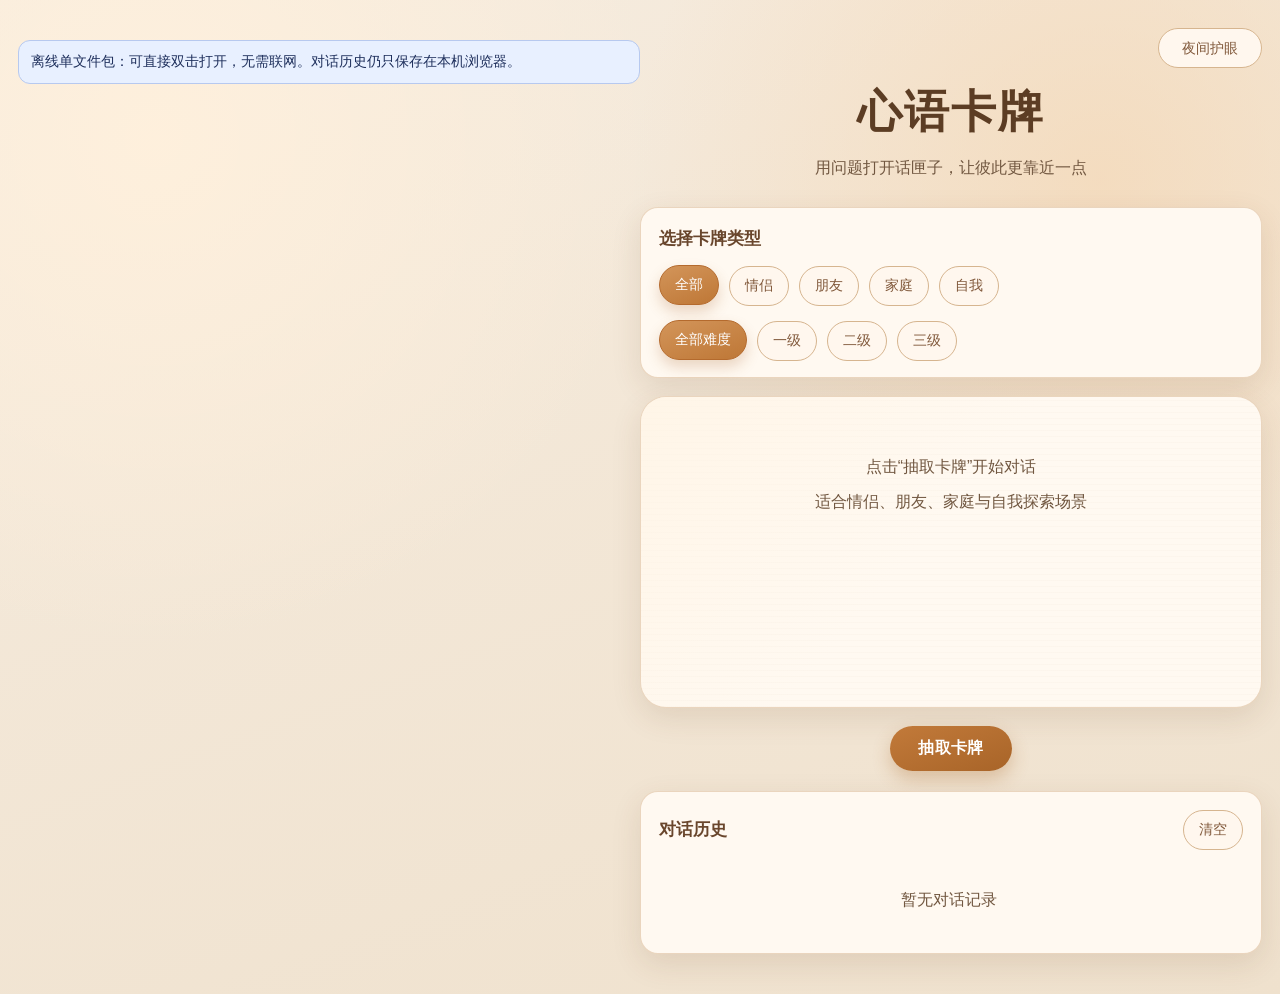
<file: heart-talk/heart-talk-cards-offline.html>
<!DOCTYPE html>
<html lang="zh-CN">
<head>
    <meta charset="UTF-8">
    <meta name="viewport" content="width=device-width, initial-scale=1.0">
    <meta name="theme-color" content="#c27a3a">
    <meta name="apple-mobile-web-app-capable" content="yes">
    <meta name="apple-mobile-web-app-status-bar-style" content="default">
    <meta name="apple-mobile-web-app-title" content="心语卡牌">
    <title>心语卡牌（离线包）</title>
    <script>
        // 首屏防闪：主题必须在 CSS 生效前定好，否则深色用户会先看到一帧暖色。
        // 这里只设 data-theme，业务逻辑仍由 src/main.js 负责。
        (function () {
            var t = null;
            try {
                t = localStorage.getItem('heartTalkTheme') || localStorage.getItem('toolbox-theme');
            } catch (e) {}
            document.documentElement.setAttribute('data-theme', t === 'dark' ? 'dark' : 'light');
        })();
    </script>
</head>
<body>

    <div class="container" style="padding-bottom:0">
      <div style="background:#e8f0ff;border:1px solid #b7c9ef;color:#1e2f5c;padding:10px 12px;border-radius:12px;margin:12px 0 0;font-size:14px;">
        离线单文件包：可直接双击打开，无需联网。对话历史仍只保存在本机浏览器。
      </div>
    </div>
<div class="container">
        <header>
            <div class="theme-switch-wrap">
                <button class="filter-btn theme-toggle-btn" id="themeToggleBtn" type="button" aria-label="切换夜间护眼模式" aria-pressed="false">夜间护眼</button>
            </div>
            <h1>心语卡牌</h1>
            <p>用问题打开话匣子，让彼此更靠近一点</p>
        </header>

        <div class="filter-section">
            <h3>选择卡牌类型</h3>
            <div class="filter-buttons" id="categoryFilters">
                <button class="filter-btn active" data-category="all" aria-pressed="true">全部</button>
                <button class="filter-btn" data-category="couple" aria-pressed="false">情侣</button>
                <button class="filter-btn" data-category="friend" aria-pressed="false">朋友</button>
                <button class="filter-btn" data-category="family" aria-pressed="false">家庭</button>
                <button class="filter-btn" data-category="self" aria-pressed="false">自我</button>
            </div>
            <div class="filter-buttons level-filters" id="levelFilters">
                <button class="filter-btn active" data-level="all" aria-pressed="true">全部难度</button>
                <button class="filter-btn" data-level="1" aria-pressed="false">一级</button>
                <button class="filter-btn" data-level="2" aria-pressed="false">二级</button>
                <button class="filter-btn" data-level="3" aria-pressed="false">三级</button>
            </div>
        </div>

        <div class="card-container" id="cardContainer">
            <div class="empty-state" id="emptyState">
                <p>点击“抽取卡牌”开始对话</p>
                <p>适合情侣、朋友、家庭与自我探索场景</p>
            </div>
            <div id="cardContent" class="card-content" hidden>
                <div class="card-category" id="cardCategory"></div>
                <div class="card-level" id="cardLevel"></div>
                <div class="card-question" id="cardQuestion"></div>
                <div class="card-progress" id="cardProgress"></div>
            </div>
        </div>

        <div class="controls">
            <button class="btn" id="drawBtn">抽取卡牌</button>
            <button class="btn btn-secondary" id="saveBtn" hidden>保存回答</button>
            <button class="btn btn-secondary" id="shareBtn" hidden>分享</button>
        </div>

        <div class="history-section">
            <h3>
                对话历史
                <button class="filter-btn clear-history-btn" id="clearHistoryBtn" type="button">清空</button>
            </h3>
            <div class="history-list" id="historyList" aria-live="polite">
                <div class="empty-state">
                    <p>暂无对话记录</p>
                </div>
            </div>
        </div>
    </div>

    <div class="modal" id="saveModal" role="dialog" aria-modal="true" aria-labelledby="saveModalTitle">
        <div class="modal-content">
            <h3 id="saveModalTitle">你的回答</h3>
            <p class="modal-subtitle" id="saveModalQuestion"></p>
            <textarea id="answerInput" placeholder="写下你的思考和感受..." aria-label="你的回答"></textarea>
            <button class="btn" id="confirmSaveBtn">保存</button>
            <button class="btn btn-secondary" id="cancelSaveBtn">取消</button>
        </div>
    </div>

    <div class="modal" id="shareModal" role="dialog" aria-modal="true" aria-labelledby="shareModalTitle">
        <div class="modal-content">
            <h3 id="shareModalTitle">分享这张卡牌</h3>
            <div class="share-preview" id="sharePreview">
                <div class="question" id="shareQuestion"></div>
                <div class="answer" id="shareAnswer"></div>
            </div>
            <button class="btn" id="copyShareBtn">复制内容</button>
            <button class="btn btn-secondary" id="closeShareBtn">关闭</button>
        </div>
    </div>

    <div class="modal" id="confirmModal" role="dialog" aria-modal="true" aria-labelledby="confirmModalTitle">
        <div class="modal-content">
            <h3 id="confirmModalTitle">请确认操作</h3>
            <p class="modal-subtitle" id="confirmMessage"></p>
            <div class="modal-actions">
                <button class="btn btn-secondary" id="confirmCancelBtn">取消</button>
                <button class="btn" id="confirmOkBtn">确认</button>
            </div>
        </div>
    </div>

    <div id="toastContainer" aria-live="polite" aria-atomic="true"></div>

    
<style>
/* ============================================================
   共享主题：暖色调 + 夜间模式
   所有工具页面统一引用：<link rel="stylesheet" href="../shared/theme.css">
   （根聚合首页用 href="./shared/theme.css"）
   ============================================================ */

/* ---- 基础变量（全工具共用调色板） ---- */
:root {
    --bg-main: #f6ecdf;
    --bg-secondary: #efe1cd;
    --paper: #fff9f1;
    --paper-strong: #fff5e8;
    --text-primary: #3d2c1f;
    --text-secondary: #715740;
    --text-muted: #9a7f67;
    --accent: #c27a3a;
    --accent-strong: #a86428;
    --accent-soft: #e7c6a2;
    --line: #e4ccb0;
    --success: #357a4c;
    --danger: #a54a2a;
    --shadow-soft: 0 10px 30px rgba(95, 60, 25, 0.12);
    --shadow-card: 0 16px 34px rgba(95, 60, 25, 0.16);
    --radius-xl: 26px;
    --radius-lg: 18px;
    --radius-md: 12px;
}

/* ---- 夜间模式变量 ---- */
:root[data-theme='dark'] {
    --bg-main: #1f1b17;
    --bg-secondary: #2b241e;
    --paper: #2f2821;
    --paper-strong: #3a3027;
    --text-primary: #f5e9d9;
    --text-secondary: #e3ccb2;
    --text-muted: #c1a88d;
    --accent: #d69a5c;
    --accent-strong: #ba7e40;
    --accent-soft: #8a6a45;
    --line: #5a4a3a;
    --success: #79b489;
    --danger: #d37f63;
    --shadow-soft: 0 12px 30px rgba(0, 0, 0, 0.3);
}

/* ---- 别名（premarital 短变量名 → 共享名） ---- */
:root {
    --bg: var(--bg-main);
    --bg2: var(--bg-secondary);
    --card: var(--paper);
    --card2: var(--paper-strong);
    --text: var(--text-primary);
    --muted: var(--text-secondary);
}

/* ---- 全局 reset ---- */
* { margin: 0; padding: 0; box-sizing: border-box; -webkit-tap-highlight-color: transparent; }

/* ---- 基础排版 ---- */
body {
    font-family: 'Noto Sans SC', 'Microsoft YaHei', sans-serif;
    color: var(--text-primary);
    line-height: 1.55;
    transition: background 0.26s ease, color 0.2s ease;
}

/* ---- 共享组件：夜间模式适配 ---- */
:root[data-theme='dark'] header h1 { color: #f7e8d5; }
:root[data-theme='dark'] .btn-secondary {
    background: var(--paper-strong);
    color: #ecd2b5;
    border-color: #6a523b;
    box-shadow: 0 8px 16px rgba(0, 0, 0, 0.25);
}


body {
    font-family: 'Noto Sans SC', 'Microsoft YaHei', sans-serif;
    color: var(--text-primary);
    background:
        radial-gradient(circle at 12% 14%, rgba(255, 240, 220, 0.9) 0%, rgba(255, 240, 220, 0) 36%),
        radial-gradient(circle at 86% 18%, rgba(244, 216, 183, 0.75) 0%, rgba(244, 216, 183, 0) 34%),
        linear-gradient(160deg, var(--bg-main) 0%, var(--bg-secondary) 100%);
    /* 背景画在 body 上，min-height:100% 在 html 高度为 auto 时解析成 auto，
       内容比视口矮时下方会露白出现横向接缝，改用视口单位撑满 */
    min-height: 100vh;
    min-height: 100dvh;
    display: flex;
    justify-content: center;
    padding: 28px 18px calc(40px + env(safe-area-inset-bottom));
    line-height: 1.55;
    -webkit-tap-highlight-color: transparent;
    transition: background 0.26s ease, color 0.2s ease;
}

.container {
    width: 100%;
    max-width: 760px;
    position: relative;
}

header {
    text-align: center;
    margin-bottom: 26px;
    animation: rise-in 0.5s ease-out both;
}

/* 返回工具箱：与其它工具页保持一致，触控目标不小于 44px */
.back-link {
    display: inline-flex;
    align-items: center;
    min-height: 44px;
    padding: 6px 10px;
    color: var(--text-muted);
    text-decoration: none;
    font-size: 0.9rem;
    border-radius: 999px;
    transition: color 0.2s ease;
}
.back-link:hover { color: var(--accent-strong); }

.theme-switch-wrap {
    display: flex;
    justify-content: flex-end;
    align-items: center;
    gap: 8px;
    margin-bottom: 10px;
}
.theme-toggle-btn {
    min-width: 104px;
    padding-inline: 14px;
}
/* 「下载离线包」是个 <a>，共用 .filter-btn 外观 */
.download-offline {
    display: inline-flex;
    align-items: center;
    text-decoration: none;
}

/* 难度筛选与类型筛选之间的间距（原先是行内 style） */
.level-filters {
    margin-top: 15px;
}

/* 历史区的「清空」比普通筛选按钮小一号 */
.clear-history-btn {
    font-size: 0.8rem;
    padding: 5px 12px;
    min-height: 32px;
}

.modal-subtitle {
    margin-bottom: 15px;
    color: var(--text-muted);
}

header h1 {
    font-family: 'Noto Serif SC', 'Songti SC', serif;
    font-size: clamp(2rem, 4.3vw, 2.8rem);
    letter-spacing: 0.04em;
    color: #5c3d24;
    margin-bottom: 8px;
}

header p {
    color: var(--text-secondary);
    font-size: 1.02rem;
}

.filter-section,
.history-section,
.card-container,
.modal-content {
    background: var(--paper);
    border: 1px solid rgba(228, 204, 176, 0.78);
    box-shadow: var(--shadow-soft);
}

.filter-section,
.history-section {
    border-radius: var(--radius-lg);
    padding: 18px 18px 16px;
}

.filter-section {
    margin-bottom: 18px;
    animation: rise-in 0.55s ease-out both;
}

.filter-section h3,
.history-section h3 {
    font-family: 'Noto Serif SC', 'Songti SC', serif;
    color: #69462c;
    margin-bottom: 14px;
    font-size: 1.06rem;
}

.filter-buttons {
    display: flex;
    flex-wrap: wrap;
    gap: 10px;
}

.filter-btn {
    border: 1px solid #d6b58f;
    background: #fff7ee;
    color: #80583a;
    border-radius: 999px;
    padding: 9px 15px;
    font-size: 0.9rem;
    min-height: 40px;
    cursor: pointer;
    transition: transform 0.18s cubic-bezier(0.2, 0.8, 0.2, 1), box-shadow 0.18s ease, background-color 0.2s ease, color 0.2s ease, border-color 0.2s ease;
}

/* JS 按「该类别下有没有三级卡」隐藏按钮，需要能盖过 flex 布局 */
.filter-btn[hidden] {
    display: none;
}

.filter-btn:hover,
.filter-btn.active {
    background: linear-gradient(160deg, #d3955a 0%, #be7736 100%);
    color: #fff;
    border-color: #b46a2d;
    box-shadow: 0 7px 14px rgba(167, 101, 44, 0.24);
    transform: translateY(-1px);
}

.filter-btn:active {
    transform: scale(0.98);
}

.card-container {
    border-radius: var(--radius-xl);
    padding: 34px 28px;
    min-height: 312px;
    margin-bottom: 18px;
    position: relative;
    overflow: hidden;
    animation: rise-in 0.6s ease-out both;
}

.card-container::before {
    content: '';
    position: absolute;
    inset: 0;
    pointer-events: none;
    background:
        linear-gradient(130deg, rgba(255, 244, 228, 0.75) 0%, rgba(255, 244, 228, 0) 46%),
        repeating-linear-gradient(0deg, rgba(191, 147, 107, 0.035) 0, rgba(191, 147, 107, 0.035) 1px, transparent 1px, transparent 6px);
}

#cardContent,
#emptyState {
    position: relative;
    z-index: 1;
}

.empty-state {
    text-align: center;
    color: var(--text-secondary);
    padding: 24px 12px;
}

.empty-state p + p {
    margin-top: 10px;
}

.card-category {
    font-size: 0.9rem;
    color: #896a4d;
    margin-bottom: 12px;
    text-transform: none;
}

.card-level,
.history-item .level-badge {
    display: inline-flex;
    align-items: center;
    border-radius: 999px;
    padding: 5px 13px;
    font-size: 0.8rem;
    font-weight: 700;
    border: 1px solid transparent;
    margin-bottom: 16px;
}

.level-1 {
    background: #f7ecdc;
    color: #8f5d2f;
    border-color: #e6c9a7;
}

.level-2 {
    background: #f4e2cf;
    color: #7b4625;
    border-color: #dfbb93;
}

.level-3 {
    background: #f0d9c7;
    color: #6e2f1e;
    border-color: #d8ab8d;
}

.card-question {
    font-family: 'Noto Serif SC', 'Songti SC', serif;
    font-size: clamp(1.28rem, 2.7vw, 1.68rem);
    line-height: 1.75;
    color: #422c1a;
}

/* 本轮进度：让「不重复抽完一轮」这件事可见 */
.card-progress {
    margin-top: 14px;
    font-size: 0.82rem;
    color: var(--text-muted);
}

.controls {
    display: flex;
    justify-content: center;
    flex-wrap: wrap;
    gap: 10px;
    margin-bottom: 20px;
    animation: rise-in 0.65s ease-out both;
}

.btn {
    border: none;
    border-radius: 999px;
    min-height: 44px;
    padding: 12px 28px;
    font-size: 0.98rem;
    font-weight: 600;
    cursor: pointer;
    letter-spacing: 0.02em;
    background: linear-gradient(160deg, var(--accent) 0%, var(--accent-strong) 100%);
    color: #fff;
    box-shadow: 0 8px 18px rgba(166, 98, 38, 0.3);
    transition: transform 0.18s cubic-bezier(0.2, 0.8, 0.2, 1), box-shadow 0.2s ease, filter 0.2s ease;
}

.btn:hover {
    transform: translateY(-1px);
}

.btn:active {
    transform: translateY(0) scale(0.98);
}

.btn-secondary {
    background: #fff3e5;
    color: #875734;
    border: 1px solid #e0bf9b;
    box-shadow: 0 8px 16px rgba(113, 76, 40, 0.12);
}

.history-section {
    margin-top: 4px;
    animation: rise-in 0.7s ease-out both;
}

.history-section h3 {
    display: flex;
    align-items: center;
    justify-content: space-between;
    gap: 10px;
}

.history-list {
    max-height: 420px;
    overflow-y: auto;
    padding-right: 4px;
    -webkit-overflow-scrolling: touch;
    overscroll-behavior: contain;
}

.history-item {
    background: var(--paper-strong);
    border: 1px solid #ecd4b8;
    border-left: 4px solid #c68449;
    border-radius: var(--radius-md);
    padding: 13px;
    margin-bottom: 10px;
}

.history-item .timestamp {
    color: var(--text-muted);
    font-size: 0.78rem;
    margin-bottom: 6px;
}

.history-item .question {
    color: #4d331f;
    font-weight: 600;
    margin-bottom: 8px;
}

.history-item .answer {
    background: #fffcf7;
    border: 1px solid #edd9c3;
    border-radius: 10px;
    color: #65472f;
    padding: 11px;
    white-space: pre-wrap;
}

.modal {
    display: none;
    position: fixed;
    inset: 0;
    background: rgba(74, 51, 33, 0.42);
    backdrop-filter: blur(2px);
    align-items: center;
    justify-content: center;
    z-index: 999;
    padding: 20px;
}

.modal.active {
    display: flex;
}

.modal-content {
    border-radius: 20px;
    width: min(540px, 100%);
    padding: 24px 20px;
    animation: pop-in 0.24s ease-out;
}

.modal-content h3 {
    font-family: 'Noto Serif SC', 'Songti SC', serif;
    color: #664327;
    margin-bottom: 16px;
}

.modal-content textarea {
    width: 100%;
    min-height: 140px;
    border: 1px solid #d7ba97;
    border-radius: 10px;
    background: #fffbf6;
    color: #4c3422;
    padding: 11px 12px;
    resize: vertical;
    margin-bottom: 14px;
    font: inherit;
}

.modal-content textarea:focus-visible,
.btn:focus-visible,
.filter-btn:focus-visible {
    outline: 2px solid #b96a2b;
    outline-offset: 2px;
}

.modal-actions {
    display: flex;
    gap: 10px;
    justify-content: flex-end;
}

.modal-actions .btn {
    min-width: 92px;
}

.share-preview {
    border: 1px solid #e4c9a9;
    border-radius: 14px;
    background: linear-gradient(150deg, #fff5e7 0%, #f8e7d2 100%);
    padding: 16px;
    text-align: left;
    margin-bottom: 16px;
}

.share-preview .question {
    font-family: 'Noto Serif SC', 'Songti SC', serif;
    color: #50341f;
    font-size: 1.05rem;
    margin-bottom: 9px;
}

.share-preview .answer {
    color: #6a4a2f;
    background: rgba(255, 255, 255, 0.65);
    border-radius: 10px;
    padding: 10px;
    border: 1px solid #ead2b6;
}

#toastContainer {
    position: fixed;
    right: 18px;
    bottom: 20px;
    display: flex;
    flex-direction: column;
    gap: 10px;
    z-index: 1200;
}

.toast {
    min-width: 220px;
    max-width: min(88vw, 320px);
    background: #fff8ee;
    border: 1px solid #e7c8a4;
    color: #6b4a2d;
    border-left: 4px solid var(--accent);
    border-radius: 10px;
    padding: 10px 12px;
    box-shadow: 0 8px 22px rgba(95, 60, 25, 0.18);
    opacity: 0;
    transform: translateY(6px);
    animation: toast-in 0.18s cubic-bezier(0.2, 0.8, 0.2, 1) forwards;
}

.toast.toast-error {
    border-left-color: var(--danger);
}

.toast.toast-success {
    border-left-color: var(--success);
}

.toast.toast-hide {
    animation: toast-out 0.18s ease forwards;
}

@keyframes rise-in {
    from {
        opacity: 0;
        transform: translateY(14px);
    }
    to {
        opacity: 1;
        transform: translateY(0);
    }
}

@keyframes pop-in {
    from {
        opacity: 0;
        transform: translateY(10px) scale(0.98);
    }
    to {
        opacity: 1;
        transform: translateY(0) scale(1);
    }
}

@keyframes toast-in {
    from {
        opacity: 0;
        transform: translateY(6px);
    }
    to {
        opacity: 1;
        transform: translateY(0);
    }
}

@keyframes toast-out {
    from {
        opacity: 1;
        transform: translateY(0);
    }
    to {
        opacity: 0;
        transform: translateY(4px);
    }
}

@media (max-width: 600px) {
    body {
        padding: 16px 12px calc(26px + env(safe-area-inset-bottom));
    }

    header {
        margin-bottom: 18px;
    }

    header p {
        font-size: 0.95rem;
    }

    .card-container {
        padding: 26px 18px;
        min-height: 280px;
    }

    .card-question {
        font-size: clamp(1.12rem, 4.7vw, 1.35rem);
        line-height: 1.66;
    }

    .btn {
        width: 100%;
        min-height: 46px;
        padding-top: 11px;
        padding-bottom: 11px;
    }

    .controls {
        flex-direction: column;
        align-items: stretch;
        gap: 8px;
    }

    .filter-btn {
        min-height: 44px;
        padding: 8px 14px;
    }

    .filter-buttons {
        gap: 8px;
    }

    .history-list {
        max-height: 300px;
    }

    .modal-content {
        padding: 20px 16px;
    }

    .modal-content textarea {
        min-height: 120px;
    }

    #toastContainer {
        left: 12px;
        right: 12px;
        bottom: 14px;
    }

    .modal-actions {
        flex-direction: column-reverse;
    }
}

@media (max-width: 360px) {
    body {
        padding: 14px 10px calc(20px + env(safe-area-inset-bottom));
    }

    header h1 {
        font-size: 1.82rem;
        letter-spacing: 0.02em;
    }

    header p {
        font-size: 0.9rem;
    }

    .filter-section,
    .history-section {
        padding: 14px 12px;
    }

    .card-container {
        min-height: 248px;
        padding: 20px 14px;
    }

    .card-question {
        font-size: 1.05rem;
        line-height: 1.62;
    }

    .history-list {
        max-height: 240px;
    }

    .btn {
        min-height: 46px;
        font-size: 0.94rem;
    }
}

@media (min-width: 361px) and (max-width: 390px) {
    body {
        padding: 16px 12px calc(24px + env(safe-area-inset-bottom));
    }

    header h1 {
        font-size: 2.02rem;
    }

    .card-container {
        min-height: 268px;
        padding: 24px 16px;
    }

    .card-question {
        font-size: 1.12rem;
        line-height: 1.64;
    }

    .history-list {
        max-height: 276px;
    }
}

@media (min-width: 391px) and (max-width: 430px) {
    body {
        padding: 18px 14px calc(24px + env(safe-area-inset-bottom));
    }

    header h1 {
        font-size: 2.14rem;
    }

    .card-container {
        min-height: 286px;
        padding: 26px 18px;
    }

    .card-question {
        font-size: 1.18rem;
        line-height: 1.66;
    }

    .history-list {
        max-height: 304px;
    }
}

@media (max-width: 430px) and (max-height: 844px) {
    .history-list {
        max-height: 250px;
    }
}

@media (max-width: 430px) and (min-height: 932px) {
    .card-container {
        min-height: 300px;
    }

    .history-list {
        max-height: 340px;
    }
}

@media (max-width: 420px) {
    .filter-buttons .filter-btn {
        flex: 1 1 calc(50% - 8px);
        text-align: center;
    }

    .history-item {
        padding: 11px;
    }

    .history-item .answer {
        padding: 9px;
    }
}

@media (prefers-reduced-motion: reduce) {
    *, *::before, *::after {
        animation: none !important;
        transition: none !important;
        scroll-behavior: auto !important;
    }
}

:root[data-theme='dark'] header h1 { color: #f7e8d5; }
:root[data-theme='dark'] .filter-section h3,
:root[data-theme='dark'] .history-section h3 { color: #ecd2b5; }
:root[data-theme='dark'] .card-category { color: #d4b493; }
:root[data-theme='dark'] .card-question { color: #f7e7d2; }
:root[data-theme='dark'] .card-progress { color: #c1a88d; }
:root[data-theme='dark'] .download-offline {
    background: #3a3027;
    color: #ecd2b5;
    border-color: #6a523b;
}
:root[data-theme='dark'] .download-offline:hover {
    background: linear-gradient(160deg, #d3955a 0%, #be7736 100%);
    color: #fff;
}
:root[data-theme='dark'] .history-item { border-color: #66513d; }
:root[data-theme='dark'] .history-item .question { color: #efd9bf; }
:root[data-theme='dark'] .history-item .answer {
    background: #32281f;
    border-color: #5b4835;
    color: #e8d4bd;
}
:root[data-theme='dark'] .modal-content h3 { color: #f0d8bc; }
:root[data-theme='dark'] .modal-content textarea {
    background: #2b221a;
    border-color: #69533d;
    color: #f4e5d3;
}
:root[data-theme='dark'] .share-preview .question { color: #efd9bf; }
:root[data-theme='dark'] .share-preview .answer {
    background: rgba(42, 33, 25, 0.7);
    border-color: #6e563f;
    color: #f2dfc8;
}
:root[data-theme='dark'] .toast {
    background: #32281f;
    border-color: #6a523b;
    color: #f3dfc8;
}


</style>
<script>
// ---- src/data/cards.js ----
const cards = [
            // ========== Level 1 - 轻松热身（36 张）==========
            // 💕 情侣 - Level 1
            { id: 1, level: 1, category: 'couple', question: '今天我最让你开心的一个举动是什么？' },
            { id: 2, level: 1, category: 'couple', question: '你最喜欢我的哪个小习惯？' },
            { id: 3, level: 1, category: 'couple', question: '我们一起做过最有趣的事是什么？' },
            { id: 4, level: 1, category: 'couple', question: '你什么时候第一次对我心动？' },
            { id: 5, level: 1, category: 'couple', question: '用三个词形容我们的关系' },
            { id: 6, level: 1, category: 'couple', question: '你最喜欢我们一起做的哪件事？' },
            { id: 7, level: 1, category: 'couple', question: '今天有什么想和我分享的小事吗？' },
            { id: 8, level: 1, category: 'couple', question: '最近有什么让你开心的事？' },
            { id: 9, level: 1, category: 'couple', question: '你理想中的周末是怎样度过的？' },
            { id: 10, level: 1, category: 'couple', question: '如果能去任何地方旅行，你最想去哪里？' },
            { id: 11, level: 1, category: 'couple', question: '你最近看过最好的电影是什么？' },
            { id: 12, level: 1, category: 'couple', question: '最喜欢我做的哪道菜？' },
            
            // 👫 朋友 - Level 1
            { id: 13, level: 1, category: 'friend', question: '我们第一次见面时，你对我的印象是什么？' },
            { id: 14, level: 1, category: 'friend', question: '你最喜欢我们一起做的什么活动？' },
            { id: 15, level: 1, category: 'friend', question: '用三个词形容我们的友谊' },
            { id: 16, level: 1, category: 'friend', question: '最近有什么让你开心的小事？' },
            { id: 17, level: 1, category: 'friend', question: '最近有什么新鲜事想分享吗？' },
            { id: 18, level: 1, category: 'friend', question: '这周过得怎么样？' },
            { id: 19, level: 1, category: 'friend', question: '最近有什么新的爱好或兴趣？' },
            { id: 20, level: 1, category: 'friend', question: '推荐一本你最近喜欢的书' },
            
            // 👨‍👩‍ 家庭 - Level 1
            { id: 21, level: 1, category: 'family', question: '家里最让你感到温暖的时刻是什么？' },
            { id: 22, level: 1, category: 'family', question: '你最喜欢家里的哪个传统？' },
            { id: 23, level: 1, category: 'family', question: '用三个词形容我们的家庭' },
            { id: 24, level: 1, category: 'family', question: '小时候家里最让你温暖的传统是什么？' },
            { id: 25, level: 1, category: 'family', question: '家人做的哪道菜让你最怀念？' },
            { id: 26, level: 1, category: 'family', question: '你最想和家人一起完成的一件事是什么？' },
            { id: 27, level: 1, category: 'family', question: '家里有什么有趣的故事？' },
            { id: 28, level: 1, category: 'family', question: '最近和家人有什么开心的时刻？' },
            
            // 🧘 自我 - Level 1
            { id: 29, level: 1, category: 'self', question: '今天最让你开心的小事是什么？' },
            { id: 30, level: 1, category: 'self', question: '用三个词形容现在的自己' },
            { id: 31, level: 1, category: 'self', question: '最近有什么新的发现或领悟？' },
            { id: 32, level: 1, category: 'self', question: '最近有什么让你感到有成就感的事情？' },
            { id: 33, level: 1, category: 'self', question: '今天有什么让你感恩的事情？' },
            { id: 34, level: 1, category: 'self', question: '如果可以学习一项新技能，你想学什么？' },
            { id: 35, level: 1, category: 'self', question: '最近有什么新的爱好或兴趣？' },
            { id: 36, level: 1, category: 'self', question: '这周有什么小确幸？' },
            
            // ========== Level 2 - 情感深入（54 张）==========
            // 💕 情侣 - Level 2
            { id: 37, level: 2, category: 'couple', question: '这段关系让你变成了什么样的人？' },
            { id: 38, level: 2, category: 'couple', question: '你觉得我们之间最健康的沟通方式是什么？' },
            { id: 39, level: 2, category: 'couple', question: '你希望我们一年后的关系是什么样的？' },
            { id: 40, level: 2, category: 'couple', question: '有什么是我做过让你感动但你没说过的事？' },
            { id: 41, level: 2, category: 'couple', question: '你觉得我们处理冲突的方式健康吗？' },
            { id: 42, level: 2, category: 'couple', question: '你什么时候第一次意识到你爱我？' },
            { id: 43, level: 2, category: 'couple', question: '做什么事让你感觉最被爱？' },
            { id: 44, level: 2, category: 'couple', question: '你理想中的亲密关系是什么样的？' },
            { id: 45, level: 2, category: 'couple', question: '在我面前，你什么时候感觉最自在？' },
            { id: 46, level: 2, category: 'couple', question: '在我们的关系中，你最感激的三个时刻是什么？' },
            { id: 47, level: 2, category: 'couple', question: '你童年最难忘的经历是什么？它如何影响了你？' },
            { id: 48, level: 2, category: 'couple', question: '你对未来的五年有什么样的憧憬？' },
            { id: 49, level: 2, category: 'couple', question: '你觉得我们之间最珍贵的特质是什么？' },
            { id: 50, level: 2, category: 'couple', question: '有什么话你一直想对我说，但还没说出口？' },
            { id: 51, level: 2, category: 'couple', question: '我们第一次约会时你在想什么？' },
            { id: 52, level: 2, category: 'couple', question: '我们一起经历的哪个挑战让你最骄傲？' },
            { id: 53, level: 2, category: 'couple', question: '你认为爱情中最重要的是什么？' },
            { id: 54, level: 2, category: 'couple', question: '什么让你感到真正的快乐和满足？' },
            
            // 👫 朋友 - Level 2
            { id: 55, level: 2, category: 'friend', question: '这段友谊让你变成了什么样的人？' },
            { id: 56, level: 2, category: 'friend', question: '有什么是你只愿意告诉我，不会告诉别人的？' },
            { id: 57, level: 2, category: 'friend', question: '你觉得真正的朋友应该是什么样的？' },
            { id: 58, level: 2, category: 'friend', question: '我们一起经历的最难忘的事是什么？' },
            { id: 59, level: 2, category: 'friend', question: '你希望我们五年后的友谊是什么样的？' },
            { id: 60, level: 2, category: 'friend', question: '你最珍视的友谊是怎样的？为什么它对你重要？' },
            { id: 61, level: 2, category: 'friend', question: '在你人生低谷时，是谁帮助了你？发生了什么？' },
            { id: 62, level: 2, category: 'friend', question: '你觉得我们之间的友谊最特别的地方是什么？' },
            { id: 63, level: 2, category: 'friend', question: '什么书或电影对你影响最深？' },
            { id: 64, level: 2, category: 'friend', question: '你如何定义成功？这个定义有过变化吗？' },
            { id: 65, level: 2, category: 'friend', question: '过去一年你最大的成长是什么？' },
            { id: 66, level: 2, category: 'friend', question: '你最大的优点和缺点分别是什么？' },
            
            // 👨‍👩‍ 家庭 - Level 2
            { id: 67, level: 2, category: 'family', question: '成长过程中，我最让你骄傲的时刻是什么？' },
            { id: 68, level: 2, category: 'family', question: '有什么是你一直想感谢但我没说的？' },
            { id: 69, level: 2, category: 'family', question: '你觉得我们家最宝贵的价值观是什么？' },
            { id: 70, level: 2, category: 'family', question: '家里有什么变化让你感触最深？' },
            { id: 71, level: 2, category: 'family', question: '你希望我们家庭时间怎么度过？' },
            { id: 72, level: 2, category: 'family', question: '父母教给你最重要的人生道理是什么？' },
            { id: 73, level: 2, category: 'family', question: '你觉得家庭对你性格形成的最大影响是什么？' },
            { id: 74, level: 2, category: 'family', question: '你想对小时候的自己说什么？' },
            { id: 75, level: 2, category: 'family', question: '什么让你感到真正的快乐和满足？' },
            { id: 76, level: 2, category: 'family', question: '你对"家"的理解这些年有什么变化？' },
            
            // 🧘 自我 - Level 2
            { id: 77, level: 2, category: 'self', question: '你最喜欢自己的哪个特质？' },
            { id: 78, level: 2, category: 'self', question: '过去一年你最大的成长是什么？' },
            { id: 79, level: 2, category: 'self', question: '有什么是你一直想做但还没开始的？' },
            { id: 80, level: 2, category: 'self', question: '你理想中的一天是什么样的？' },
            { id: 81, level: 2, category: 'self', question: '什么让你感到最有意义？' },
            { id: 82, level: 2, category: 'self', question: '你人生中最艰难的决定是什么？你是如何做出的？' },
            { id: 83, level: 2, category: 'self', question: '什么让你感到真正的快乐和满足？' },
            { id: 84, level: 2, category: 'self', question: '你最大的优点和缺点分别是什么？' },
            { id: 85, level: 2, category: 'self', question: '过去一年你最大的成长是什么？' },
            { id: 86, level: 2, category: 'self', question: '什么书或电影对你影响最深？' },
            { id: 87, level: 2, category: 'self', question: '你如何定义成功？这个定义有过变化吗？' },
            { id: 88, level: 2, category: 'self', question: '最近有什么新的发现或领悟？' },
            { id: 89, level: 2, category: 'self', question: '你的长期目标是什么？' },
            { id: 90, level: 2, category: 'self', question: '什么能给你带来内心的平静？' },
            
            // ========== Level 3 - 深度脆弱（160 张）==========
            // 💕 情侣 - Level 3（40 张）
            { id: 91, level: 3, category: 'couple', question: '你在这段关系里最害怕失去什么？' },
            { id: 92, level: 3, category: 'couple', question: '有什么是我做过让你受伤但你一直没说的？' },
            { id: 93, level: 3, category: 'couple', question: '你觉得我们之间最大的挑战是什么？' },
            { id: 94, level: 3, category: 'couple', question: '你准备好和我共度余生了吗？为什么？' },
            { id: 95, level: 3, category: 'couple', question: '如果我们的关系只能保留一个回忆，你选择什么？' },
            { id: 96, level: 3, category: 'couple', question: '你在这段关系里最需要什么，但一直没开口？' },
            { id: 97, level: 3, category: 'couple', question: '有什么是你担心我会离开的原因？' },
            { id: 98, level: 3, category: 'couple', question: '你希望我如何在你困难时支持你？' },
            { id: 99, level: 3, category: 'couple', question: '你对婚姻和承诺的看法是什么？' },
            { id: 100, level: 3, category: 'couple', question: '你害怕失去什么？这个恐惧如何影响你的生活？' },

            // —— 情侣三级 · 主题分组（30 张）——
            // 主题一：价值观与人生方向
            { id: 101, level: 3, category: 'couple', question: '人生中什么对你来说最重要？我愿意如何为它腾出空间？' },
            { id: 102, level: 3, category: 'couple', question: '你希望我们十年后过着怎样的生活？我们现在的选择在朝它走吗？' },
            { id: 103, level: 3, category: 'couple', question: '你觉得「成功」是什么？我们对成功的定义会冲突吗？' },
            { id: 104, level: 3, category: 'couple', question: '最想成为怎样的一个人？现在的我在帮你成为那个人吗？' },
            { id: 105, level: 3, category: 'couple', question: '信仰在我们关系里应该扮演什么角色？我们如何一起实践？' },
            { id: 106, level: 3, category: 'couple', question: '你后悔过人生里的哪个决定？它如何影响你对未来的选择？' },
            { id: 107, level: 3, category: 'couple', question: '如果我们对某件事的看法永远不一致，你会怎么接受？' },
            { id: 108, level: 3, category: 'couple', question: '你觉得两个人在一起，什么条件是可以妥协的，什么绝对不能？' },
            // 主题二：金钱观与生活习惯
            { id: 109, level: 3, category: 'couple', question: '你对花钱和存钱的底线是什么？我们会不会为钱吵架？' },
            { id: 110, level: 3, category: 'couple', question: '如果突然有了一笔钱，你第一件事想做什么？' },
            { id: 111, level: 3, category: 'couple', question: '你觉得我们之间「公平」意味着什么？举一个具体例子。' },
            { id: 112, level: 3, category: 'couple', question: '你希望我们两个人是各自独立、还是事无巨细分享？' },
            { id: 113, level: 3, category: 'couple', question: '当你压力大的时候，你希望我靠近你，还是给我空间？' },
            { id: 114, level: 3, category: 'couple', question: '我们的家，你希望布置成什么样？用什么词形容？' },
            // 主题三：原生家庭与亲密关系
            { id: 115, level: 3, category: 'couple', question: '你家里你最想传承给下一代的好习惯是什么？' },
            { id: 116, level: 3, category: 'couple', question: '你父母的关系里，哪一点是你希望我们一定不要重蹈的？' },
            { id: 117, level: 3, category: 'couple', question: '你觉得「家」对你的意义是什么？它该是什么感觉？' },
            { id: 118, level: 3, category: 'couple', question: '我们各自和家人之间，你希望我扮演怎样的角色？' },
            { id: 119, level: 3, category: 'couple', question: '有哪些话你是从父母那里听到、现在觉得需要重新思考的？' },
            { id: 120, level: 3, category: 'couple', question: '如果我们将来有孩子，你希望我「像现在这样」还是「变一个样」？' },
            // 主题四：冲突、脆弱与承诺
            { id: 121, level: 3, category: 'couple', question: '我们吵架的时候，你最希望我做的第一件事是什么？' },
            { id: 122, level: 3, category: 'couple', question: '有没有哪次我们吵架，你其实是想表达「我需要被在乎」？' },
            { id: 123, level: 3, category: 'couple', question: '你最想让我了解你内心的哪一部分？我一直没看见的部分。' },
            { id: 124, level: 3, category: 'couple', question: '你觉得我们关系里最坚固的一块基石是什么？' },
            { id: 125, level: 3, category: 'couple', question: '如果有一天我们不再爱了，你希望我们怎么处理？' },
            { id: 126, level: 3, category: 'couple', question: '你会在什么时候觉得「这段关系值得」？最近一次是什么时候？' },
            { id: 127, level: 3, category: 'couple', question: '你在这段关系里，有没有为了迎合我而压抑过真实的自己？' },
            { id: 128, level: 3, category: 'couple', question: '你对我有什么期待，是觉得我可能做不到、所以不敢提的？' },
            { id: 129, level: 3, category: 'couple', question: '我们之间最该被原谅的、最该被记住的分别是什么？' },
            { id: 130, level: 3, category: 'couple', question: '如果此刻对关系许一个愿望，你许什么？' },

            // 👫 朋友 - Level 3（40 张）
            // 主题一：信任与边界
            { id: 131, level: 3, category: 'friend', question: '有什么是你一直没告诉我，因为怕我改变了对你的看法？' },
            { id: 132, level: 3, category: 'friend', question: '我们的友谊里，哪条界限是我曾经越过、但你没说出口的？' },
            { id: 133, level: 3, category: 'friend', question: '你愿意把哪一件最丢脸的事告诉我？我想成为那个能听的人。' },
            { id: 134, level: 3, category: 'friend', question: '如果我做了一件让你失望的事，你会直接说，还是会先沉默一阵？' },
            { id: 135, level: 3, category: 'friend', question: '有没有什么事，你连家里人都没说，却告诉了我？' },
            { id: 136, level: 3, category: 'friend', question: '我们之间有没有一个话题，是你一直小心绕开的？' },
            { id: 137, level: 3, category: 'friend', question: '我在你面前，有没有哪次让你觉得不被尊重？' },
            { id: 138, level: 3, category: 'friend', question: '你希望我在别人面前怎么介绍你、怎么替你说话？' },
            { id: 139, level: 3, category: 'friend', question: '如果有一天我必须对你说一句难听的真话，你希望我怎么说？' },
            { id: 140, level: 3, category: 'friend', question: '你觉得我们之间的信任，是在哪一件事上建立起来的？' },
            // 主题二：差异与疏远
            { id: 141, level: 3, category: 'friend', question: '我们最不一样的地方是什么？这一点曾让你困扰过吗？' },
            { id: 142, level: 3, category: 'friend', question: '有没有一段时间，你觉得我们走远了？那时候你在想什么？' },
            { id: 143, level: 3, category: 'friend', question: '你做过哪个决定，到现在还觉得我没真正支持过你？' },
            { id: 144, level: 3, category: 'friend', question: '我们上一次好好聊天，是什么时候的事了？' },
            { id: 145, level: 3, category: 'friend', question: '如果我做的事你并不认同，你会怎么让我知道？' },
            { id: 146, level: 3, category: 'friend', question: '你希望我少说哪句话、多问哪个问题？' },
            { id: 147, level: 3, category: 'friend', question: '我们之间的差异里，哪一点其实是你羡慕的？' },
            { id: 148, level: 3, category: 'friend', question: '你介意过我的哪个习惯？一直没说是因为什么？' },
            { id: 149, level: 3, category: 'friend', question: '有没有一次，你觉得我在评判你，而不是在听你？' },
            { id: 150, level: 3, category: 'friend', question: '如果我们的生活节奏越来越不同，你希望我们怎么维持？' },
            // 主题三：陪伴与支持
            { id: 151, level: 3, category: 'friend', question: '你最难的那段日子，你希望我那时做了什么？' },
            { id: 152, level: 3, category: 'friend', question: '你需要帮忙的时候，为什么常常先不开口？' },
            { id: 153, level: 3, category: 'friend', question: '我怎么陪你，才是你真正需要的，而不是我自以为的？' },
            { id: 154, level: 3, category: 'friend', question: '你低谷的时候，最不想听到别人说什么？' },
            { id: 155, level: 3, category: 'friend', question: '你遇到好事的时候，希望我是什么反应？' },
            { id: 156, level: 3, category: 'friend', question: '有什么事你希望我主动问，而不是等你自己说？' },
            { id: 157, level: 3, category: 'friend', question: '我给过你最有用的支持是哪一次？我想知道怎么做才对。' },
            { id: 158, level: 3, category: 'friend', question: '你需要的是解决方案，还是一个愿意听你说话的人？' },
            { id: 159, level: 3, category: 'friend', question: '你什么时候最需要有人在身边，却谁也没找？' },
            { id: 160, level: 3, category: 'friend', question: '如果我只做一件事就能帮到你，你希望是什么？' },
            // 主题四：告别与遗憾
            { id: 161, level: 3, category: 'friend', question: '你最怕的是哪一种告别？为什么怕它？' },
            { id: 162, level: 3, category: 'friend', question: '我们之间有没有一句一直没说出口的道谢？' },
            { id: 163, level: 3, category: 'friend', question: '如果这是我们最后一次长谈，你最想留下哪句话？' },
            { id: 164, level: 3, category: 'friend', question: '你和哪个朋友已经断了联系，却还会想起？' },
            { id: 165, level: 3, category: 'friend', question: '你遗憾没有早一点对谁说出哪句话？' },
            { id: 166, level: 3, category: 'friend', question: '你希望将来我们老了，还保持着怎样的联系？' },
            { id: 167, level: 3, category: 'friend', question: '有没有一件事，你到现在还在心里为它道歉？' },
            { id: 168, level: 3, category: 'friend', question: '如果你要离开这座城市，你会第一个告诉谁？' },
            { id: 169, level: 3, category: 'friend', question: '你怕不怕有一天我们只剩下点赞之交？' },
            { id: 170, level: 3, category: 'friend', question: '你希望我在你的人生里，扮演一个什么样的角色？' },

            // 👨‍👩‍ 家庭 - Level 3（40 张）
            // 主题一：表达爱
            { id: 171, level: 3, category: 'family', question: '在我们家，你有多久没有听到一句「我爱你」了？你想听到吗？' },
            { id: 172, level: 3, category: 'family', question: '你希望我用什么方式爱你？我现在的做法，对你来说够吗？' },
            { id: 173, level: 3, category: 'family', question: '在我们家，爱是怎么被表达的？是做饭，还是别的什么？' },
            { id: 174, level: 3, category: 'family', question: '你怎么知道家里人在乎你？有没有哪个瞬间让你确定了这一点？' },
            { id: 175, level: 3, category: 'family', question: '你希望我多大程度上参与你的生活，而不是远远看着？' },
            { id: 176, level: 3, category: 'family', question: '有什么事你其实很为我骄傲，却从来没当面讲过？' },
            { id: 177, level: 3, category: 'family', question: '你希望我们多久联系一次，才算刚刚好？' },
            { id: 178, level: 3, category: 'family', question: '我们家的哪件小事，其实是你表达在乎的方式？' },
            { id: 179, level: 3, category: 'family', question: '你小时候最想要父母对你说的一句话是什么？' },
            { id: 180, level: 3, category: 'family', question: '你现在最想听家里谁说一句什么话？' },
            // 主题二：代际差异
            { id: 181, level: 3, category: 'family', question: '这个家里有哪一点，你不希望再传到下一代？' },
            { id: 182, level: 3, category: 'family', question: '你觉得我们家哪条规矩，其实早就可以不守了？' },
            { id: 183, level: 3, category: 'family', question: '我们这两代人，最大的不同是什么？这一点让你难受吗？' },
            { id: 184, level: 3, category: 'family', question: '小时候家里大人常说的哪句话，你现在有不一样的看法了？' },
            { id: 185, level: 3, category: 'family', question: '家里有没有哪件「为你好」的事，后来发现谁都没真的受益？' },
            { id: 186, level: 3, category: 'family', question: '你希望我怎么对待你和我完全不同的选择？' },
            { id: 187, level: 3, category: 'family', question: '家里有什么事，是大家心照不宣、却从不说破的？' },
            { id: 188, level: 3, category: 'family', question: '你从小被对待的方式里，哪一部分你现在理解了？' },
            { id: 189, level: 3, category: 'family', question: '如果能重来一次，你最想改掉自己当年的哪个做法？' },
            { id: 190, level: 3, category: 'family', question: '你觉得我们之间最深的代沟是哪一件事？' },
            // 主题三：责任与期待
            { id: 191, level: 3, category: 'family', question: '你对我最大的期待是什么？说出口会不会太沉重？' },
            { id: 192, level: 3, category: 'family', question: '你觉得我在这个家里，应该承担哪一部分？' },
            { id: 193, level: 3, category: 'family', question: '有什么是你一直替全家人扛着、却没人问过你的？' },
            { id: 194, level: 3, category: 'family', question: '你希望我们以后怎么互相照顾？这个话题你愿意谈吗？' },
            { id: 195, level: 3, category: 'family', question: '你有没有为了这个家，放弃过自己很想做的事？' },
            { id: 196, level: 3, category: 'family', question: '家里哪件事让你觉得「不能不管」，可是你也累了？' },
            { id: 197, level: 3, category: 'family', question: '你希望我将来做决定的时候，先问谁的意见？' },
            { id: 198, level: 3, category: 'family', question: '你觉得我们家的钱，应该由谁说了算？为什么？' },
            { id: 199, level: 3, category: 'family', question: '你有没有希望过自己不用那么懂事？' },
            { id: 200, level: 3, category: 'family', question: '你最不想让家里人为你操心的，是哪一件事？' },
            // 主题四：失去与和解
            { id: 201, level: 3, category: 'family', question: '家里有没有一个已经不在的人，你很想再和他聊一次？' },
            { id: 202, level: 3, category: 'family', question: '有什么事你到现在还没能原谅家里某个人？' },
            { id: 203, level: 3, category: 'family', question: '家里有哪个人，你想靠近却一直不知道怎么开口？' },
            { id: 204, level: 3, category: 'family', question: '如果可以对家里任何一个人说句真心话，你会对谁说？' },
            { id: 205, level: 3, category: 'family', question: '你会不会有时候想逃离这个家？那时候发生了什么？' },
            { id: 206, level: 3, category: 'family', question: '有没有一件家里的旧事，一直没人愿意再提？' },
            { id: 207, level: 3, category: 'family', question: '你觉得我们家最需要被说出口的一句道歉是什么？' },
            { id: 208, level: 3, category: 'family', question: '你希望将来别人怎么记住我们这个家？' },
            { id: 209, level: 3, category: 'family', question: '你想留住家里的哪个瞬间？你怕它被忘掉吗？' },
            { id: 210, level: 3, category: 'family', question: '你希望家里哪一段关系，能在你这一代变好？' },

            // 🧘 自我 - Level 3（40 张）
            // 主题一：自我认知
            { id: 211, level: 3, category: 'self', question: '你身上有哪一点，是你从来不让别人看见的？' },
            { id: 212, level: 3, category: 'self', question: '如果没有人会评价你，你最想过成什么样子？' },
            { id: 213, level: 3, category: 'self', question: '你做什么事的时候，会完全忘记时间？' },
            { id: 214, level: 3, category: 'self', question: '别人对你的哪个评价，你其实一直不太服气？' },
            { id: 215, level: 3, category: 'self', question: '你在什么时候最像真正的自己？那一刻在做什么？' },
            { id: 216, level: 3, category: 'self', question: '有哪个关于你的说法是错的，但你一直没去纠正？' },
            { id: 217, level: 3, category: 'self', question: '你最不想被别人看见的缺点是什么？它是从哪来的？' },
            { id: 218, level: 3, category: 'self', question: '你身上哪一点，是你最近才开始接受的？' },
            { id: 219, level: 3, category: 'self', question: '如果要给自己写一句墓志铭，你现在会写什么？' },
            { id: 220, level: 3, category: 'self', question: '你什么时候对自己最诚实？那时候在想什么？' },
            // 主题二：恐惧与欲望
            { id: 221, level: 3, category: 'self', question: '你最怕的不是失败，那是什么？' },
            { id: 222, level: 3, category: 'self', question: '有什么事你嘴上说不在乎，其实很在意？' },
            { id: 223, level: 3, category: 'self', question: '你最想要的那样东西，你为它做过什么？' },
            { id: 224, level: 3, category: 'self', question: '如果没有人会失望，你明天最想做什么？' },
            { id: 225, level: 3, category: 'self', question: '你怕别人在你身上发现什么，是你自己也不愿承认的？' },
            { id: 226, level: 3, category: 'self', question: '有什么欲望是你觉得说出来会显得很自私的？' },
            { id: 227, level: 3, category: 'self', question: '你最近一次真的生气，是在什么时候？为什么？' },
            { id: 228, level: 3, category: 'self', question: '你更怕被忽视，还是更怕被看穿？' },
            { id: 229, level: 3, category: 'self', question: '你上一次因为怕失败而放弃，是什么时候？' },
            { id: 230, level: 3, category: 'self', question: '你心里有没有一件事，想去做却不敢告诉任何人？' },
            // 主题三：意义与价值
            { id: 231, level: 3, category: 'self', question: '你在什么事情上愿意花时间，却从不觉得是浪费？' },
            { id: 232, level: 3, category: 'self', question: '如果明天不用为钱发愁，你会把日子过成什么样？' },
            { id: 233, level: 3, category: 'self', question: '你希望自己老了以后，别人用什么词形容你？' },
            { id: 234, level: 3, category: 'self', question: '哪件事让你觉得「这辈子做对了」？' },
            { id: 235, level: 3, category: 'self', question: '你愿意把最好的几年，给谁，或者给什么事？' },
            { id: 236, level: 3, category: 'self', question: '你觉得活得值不值，是由什么决定的？' },
            { id: 237, level: 3, category: 'self', question: '你做过哪件事，明知道没人会知道，还是做了？' },
            { id: 238, level: 3, category: 'self', question: '如果只能留下一个身份，你希望是哪一个？' },
            { id: 239, level: 3, category: 'self', question: '有什么是你愿意一直做下去、哪怕永远不出名的？' },
            { id: 240, level: 3, category: 'self', question: '你觉得什么样的一天，算是没有白过？' },
            // 主题四：改变与接纳
            { id: 241, level: 3, category: 'self', question: '你最想改掉自己身上的哪一点？试过几次了？' },
            { id: 242, level: 3, category: 'self', question: '有哪件事你已经努力很久，还没能原谅自己？' },
            { id: 243, level: 3, category: 'self', question: '你想成为的那种人，和现在的你差在哪里？' },
            { id: 244, level: 3, category: 'self', question: '如果允许自己慢一点，你会先放下什么？' },
            { id: 245, level: 3, category: 'self', question: '你身上有什么是你不打算再改了？为什么？' },
            { id: 246, level: 3, category: 'self', question: '你最想对十年前的自己说的一句话是什么？' },
            { id: 247, level: 3, category: 'self', question: '有哪个念头，你越想压下去，它越回来？' },
            { id: 248, level: 3, category: 'self', question: '你希望别人怎么看待你正在改变的那一部分？' },
            { id: 249, level: 3, category: 'self', question: '如果你能对自己说一句一直没人对你说过的话，会是什么？' },
            { id: 250, level: 3, category: 'self', question: '你准备好放下哪一件事了？为什么是现在？' }
        ];

// ---- src/core/card-service.js ----
function filterCards(cards, category, level) {
    return cards.filter((card) => {
        const categoryMatched = category === 'all' || card.category === category;
        const levelMatched = level === 'all' || String(card.level) === String(level);
        return categoryMatched && levelMatched;
    });
}

/** Fisher-Yates。random 可注入，便于自检。 */
function shuffle(items, random = Math.random) {
    const arr = items.slice();
    for (let i = arr.length - 1; i > 0; i--) {
        const j = Math.floor(random() * (i + 1));
        [arr[i], arr[j]] = [arr[j], arr[i]];
    }
    return arr;
}

/**
 * 同一轮内不重复出同文本。
 *
 * 卡库里 7 组题干逐字相同（同一句话在情侣/朋友/家庭/自我场景都成立），
 * 抽卡时若不去重，一场对话里可能连抽两条一样的题。先洗牌再去重，
 * 这样每组重复题每轮由哪一张代表是随机的。
 */
function dedupeByQuestion(cards) {
    const seen = new Set();
    return cards.filter((card) => {
        if (seen.has(card.question)) return false;
        seen.add(card.question);
        return true;
    });
}

/**
 * 抽卡队列：一轮内不出重复题，抽空后自动重洗。
 * 每个筛选组合（category|level）各有一条队列，切筛选不丢进度。
 */
function createDeck(random = Math.random) {
    const queues = new Map();

    return {
        draw(cards, key) {
            if (!cards.length) return null;

            const prev = queues.get(key);
            // 上一轮存在且已抽空 → 本次是重开一轮
            const restarted = Boolean(prev && !prev.queue.length);
            // 卡池变了（数据改动）就重洗，避免队列与筛选错位
            let entry = prev && prev.poolSize === cards.length ? prev : null;

            if (!entry || !entry.queue.length) {
                const queue = dedupeByQuestion(shuffle(cards, random));
                entry = { queue, poolSize: cards.length, total: queue.length };
            }

            const card = entry.queue.pop();
            queues.set(key, entry);

            return {
                card,
                restarted,
                drawn: entry.total - entry.queue.length,
                total: entry.total
            };
        }
    };
}

// ---- src/core/history-store.js ----
const HISTORY_KEY = 'heartTalkHistory';

function loadHistory() {
    try {
        const raw = localStorage.getItem(HISTORY_KEY);
        if (!raw) return [];
        const parsed = JSON.parse(raw);
        return Array.isArray(parsed) ? parsed : [];
    } catch {
        return [];
    }
}

function saveHistory(history) {
    try {
        localStorage.setItem(HISTORY_KEY, JSON.stringify(history));
        return true;
    } catch {
        return false;
    }
}

function clearHistoryStore() {
    try {
        localStorage.removeItem(HISTORY_KEY);
        return true;
    } catch {
        return false;
    }
}

// ---- src/ui/render.js ----
function createElement(tag, className, text) {
    const node = document.createElement(tag);
    if (className) node.className = className;
    if (text !== undefined) node.textContent = text;
    return node;
}

function renderCard({ currentCard, categoryNames, levelNames, progress, elements }) {
    const {
        emptyState,
        cardContent,
        cardCategory,
        cardLevel,
        cardQuestion,
        saveBtn,
        shareBtn
    } = elements;

    if (!currentCard) {
        emptyState.hidden = false;
        cardContent.hidden = true;
        saveBtn.hidden = true;
        shareBtn.hidden = true;
        return;
    }

    emptyState.hidden = true;
    cardContent.hidden = false;
    cardCategory.textContent = categoryNames[currentCard.category] || currentCard.category;
    cardLevel.textContent = levelNames[String(currentCard.level)] || `第${currentCard.level}级`;
    cardLevel.className = `card-level level-${currentCard.level}`;
    cardQuestion.textContent = currentCard.question;
    saveBtn.hidden = false;
    shareBtn.hidden = false;

    renderProgress(progress, elements);
}

function renderProgress(progress, elements) {
    const node = elements.cardProgress;
    if (!node) return;

    if (!progress) {
        node.textContent = '';
        return;
    }

    node.textContent = `本轮第 ${progress.drawn} / ${progress.total} 张`;
}

function renderHistory({ history, levelNames, historyList }) {
    historyList.replaceChildren();

    if (!history.length) {
        const empty = createElement('div', 'empty-state');
        empty.appendChild(createElement('p', '', '暂无对话记录'));
        historyList.appendChild(empty);
        return;
    }

    const fragment = document.createDocumentFragment();
    history.forEach((item) => {
        const wrapper = createElement('div', 'history-item');
        wrapper.appendChild(createElement('div', 'timestamp', item.timestamp));

        const badge = createElement('span', `level-badge level-${item.card.level}`);
        badge.textContent = levelNames[String(item.card.level)] || `第${item.card.level}级`;
        wrapper.appendChild(badge);

        wrapper.appendChild(createElement('div', 'question', item.card.question));
        wrapper.appendChild(createElement('div', 'answer', item.answer));
        fragment.appendChild(wrapper);
    });

    historyList.appendChild(fragment);
}

// ---- src/main.js ----
const state = {
    currentCard: null,
    currentCategory: 'all',
    currentLevel: 'all',
    history: loadHistory()
};

const deck = createDeck();

const UI_TIMING = {
    toastVisibleMs: 1800,
    toastExitMs: 180
};

const THEME_KEY = 'heartTalkTheme';
/** 全工具共用的主题键，供根聚合首页跟随本工具的主题选择。 */
const SHARED_THEME_KEY = 'toolbox-theme';

const elements = {
    cardContainer: document.getElementById('cardContainer'),
    emptyState: document.getElementById('emptyState'),
    cardContent: document.getElementById('cardContent'),
    cardCategory: document.getElementById('cardCategory'),
    cardLevel: document.getElementById('cardLevel'),
    cardQuestion: document.getElementById('cardQuestion'),
    cardProgress: document.getElementById('cardProgress'),
    drawBtn: document.getElementById('drawBtn'),
    saveBtn: document.getElementById('saveBtn'),
    shareBtn: document.getElementById('shareBtn'),
    historyList: document.getElementById('historyList'),
    saveModal: document.getElementById('saveModal'),
    shareModal: document.getElementById('shareModal'),
    saveModalQuestion: document.getElementById('saveModalQuestion'),
    answerInput: document.getElementById('answerInput'),
    confirmSaveBtn: document.getElementById('confirmSaveBtn'),
    cancelSaveBtn: document.getElementById('cancelSaveBtn'),
    shareQuestion: document.getElementById('shareQuestion'),
    shareAnswer: document.getElementById('shareAnswer'),
    copyShareBtn: document.getElementById('copyShareBtn'),
    closeShareBtn: document.getElementById('closeShareBtn'),
    clearHistoryBtn: document.getElementById('clearHistoryBtn'),
    categoryFilters: document.getElementById('categoryFilters'),
    levelFilters: document.getElementById('levelFilters'),
    toastContainer: document.getElementById('toastContainer'),
    confirmModal: document.getElementById('confirmModal'),
    confirmMessage: document.getElementById('confirmMessage'),
    confirmOkBtn: document.getElementById('confirmOkBtn'),
    confirmCancelBtn: document.getElementById('confirmCancelBtn'),
    themeToggleBtn: document.getElementById('themeToggleBtn')
};

function buildNamesMap(selector, dataKey) {
    const map = {};
    document.querySelectorAll(selector).forEach((btn) => {
        const key = btn.dataset[dataKey];
        if (key && key !== 'all') {
            map[key] = btn.textContent.trim();
        }
    });
    return map;
}

const categoryNames = buildNamesMap('#categoryFilters .filter-btn', 'category');
const levelNames = buildNamesMap('#levelFilters .filter-btn', 'level');

function currentCardKey() {
    return `${state.currentCategory}|${state.currentLevel}`;
}

function getSavedItemForCurrentCard() {
    if (!state.currentCard) return null;
    return state.history.find((entry) => entry.card.id === state.currentCard.id) || null;
}

function refreshCardView() {
    renderCard({
        currentCard: state.currentCard,
        categoryNames,
        levelNames,
        progress: state.progress,
        elements
    });
}

function refreshHistoryView() {
    renderHistory({
        history: state.history,
        levelNames,
        historyList: elements.historyList
    });
}

function getStoredTheme() {
    try {
        return localStorage.getItem(THEME_KEY) === 'dark' ? 'dark' : 'light';
    } catch {
        return 'light';
    }
}

function persistTheme(theme) {
    // 隐私模式下 setItem 会抛异常；主题本身仍然生效，只是不记住。
    try {
        localStorage.setItem(THEME_KEY, theme);
        localStorage.setItem(SHARED_THEME_KEY, theme);
    } catch {
        /* 存不下就算了，不影响本次切换 */
    }
}

function applyTheme(theme) {
    document.documentElement.setAttribute('data-theme', theme);
    const isDark = theme === 'dark';
    elements.themeToggleBtn.textContent = isDark ? '暖色模式' : '夜间护眼';
    elements.themeToggleBtn.setAttribute('aria-pressed', String(isDark));
}

function toggleTheme() {
    const current = document.documentElement.getAttribute('data-theme') === 'dark' ? 'dark' : 'light';
    const next = current === 'dark' ? 'light' : 'dark';
    persistTheme(next);
    applyTheme(next);
    showToast(next === 'dark' ? '已切换到夜间护眼模式。' : '已切换到暖色模式。', 'success');
}

function showToast(message, type = 'info') {
    const oldToasts = elements.toastContainer.querySelectorAll('.toast');
    if (oldToasts.length >= 2) {
        oldToasts[0].remove();
    }

    const toast = document.createElement('div');
    toast.className = `toast ${type === 'error' ? 'toast-error' : type === 'success' ? 'toast-success' : ''}`.trim();
    toast.textContent = message;
    elements.toastContainer.appendChild(toast);

    setTimeout(() => {
        toast.classList.add('toast-hide');
        setTimeout(() => {
            toast.remove();
        }, UI_TIMING.toastExitMs);
    }, UI_TIMING.toastVisibleMs);
}

/* ---- 弹窗：焦点陷阱 + Escape + 滚动锁 ---- */

/** 打开的弹窗栈，栈顶是最后打开的那个。 */
const modalStack = [];
let lastFocused = null;

function focusableIn(modal) {
    return Array.from(
        modal.querySelectorAll('button, a[href], textarea, input, select, [tabindex]:not([tabindex="-1"])')
    ).filter((el) => !el.disabled && el.offsetParent !== null);
}

function topModal() {
    return modalStack.length ? modalStack[modalStack.length - 1] : null;
}

function onModalKeyDown(event) {
    const top = topModal();
    if (!top) return;

    if (event.key === 'Escape') {
        top.onClose();
        return;
    }
    if (event.key !== 'Tab') return;

    const items = focusableIn(top.modal);
    if (!items.length) return;

    const first = items[0];
    const last = items[items.length - 1];
    if (event.shiftKey && document.activeElement === first) {
        event.preventDefault();
        last.focus();
    } else if (!event.shiftKey && document.activeElement === last) {
        event.preventDefault();
        first.focus();
    }
}

/** 打开弹窗；onClose 决定 Escape 与遮罩点击时做什么。 */
function openModal(modal, onClose) {
    if (modalStack.some((entry) => entry.modal === modal)) return;

    if (!modalStack.length) {
        lastFocused = document.activeElement;
        document.body.style.overflow = 'hidden';
        document.addEventListener('keydown', onModalKeyDown);
    }
    modalStack.push({ modal, onClose });
    modal.classList.add('active');
}

function closeModal(modal) {
    const index = modalStack.findIndex((entry) => entry.modal === modal);
    if (index === -1) return;

    modalStack.splice(index, 1);
    modal.classList.remove('active');

    if (!modalStack.length) {
        document.removeEventListener('keydown', onModalKeyDown);
        document.body.style.overflow = '';
        if (lastFocused && typeof lastFocused.focus === 'function') lastFocused.focus();
        lastFocused = null;
    }
}

function showConfirm(message) {
    return new Promise((resolve) => {
        elements.confirmMessage.textContent = message;

        const settle = (value) => {
            elements.confirmOkBtn.removeEventListener('click', onConfirm);
            elements.confirmCancelBtn.removeEventListener('click', onCancel);
            elements.confirmModal.removeEventListener('click', onOverlayClick);
            closeModal(elements.confirmModal);
            resolve(value);
        };

        const onConfirm = () => settle(true);
        const onCancel = () => settle(false);
        const onOverlayClick = (event) => {
            if (event.target === elements.confirmModal) settle(false);
        };

        elements.confirmOkBtn.addEventListener('click', onConfirm);
        elements.confirmCancelBtn.addEventListener('click', onCancel);
        elements.confirmModal.addEventListener('click', onOverlayClick);
        openModal(elements.confirmModal, onCancel);
        elements.confirmOkBtn.focus();
    });
}

/* ---- 抽卡 ---- */

function drawCard() {
    const filtered = filterCards(cards, state.currentCategory, state.currentLevel);
    if (!filtered.length) {
        showToast('当前筛选条件下没有可用卡牌，请调整筛选后重试。', 'error');
        return;
    }

    const result = deck.draw(filtered, currentCardKey());
    state.currentCard = result.card;
    state.progress = { drawn: result.drawn, total: result.total };

    refreshCardView();
    if (result.restarted) {
        showToast('本轮已抽完，重新开始一轮。', 'info');
    }
    // CSS 的 prefers-reduced-motion 管不到 JS 指定的 behavior，这里自己判断
    const reduceMotion = window.matchMedia?.('(prefers-reduced-motion: reduce)').matches;
    elements.cardContainer.scrollIntoView({
        behavior: reduceMotion ? 'auto' : 'smooth',
        block: 'center'
    });
}

/* ---- 保存 ---- */

function openSaveModal() {
    if (!state.currentCard) return;
    elements.saveModalQuestion.textContent = state.currentCard.question;

    const saved = getSavedItemForCurrentCard();
    elements.answerInput.value = saved ? saved.answer : '';

    openModal(elements.saveModal, closeSaveModal);
    elements.answerInput.focus();
}

function closeSaveModal() {
    closeModal(elements.saveModal);
}

function saveAnswer() {
    if (!state.currentCard) return;

    const answer = elements.answerInput.value.trim();
    if (!answer) {
        showToast('请先输入你的回答。', 'error');
        return;
    }

    const existing = getSavedItemForCurrentCard();
    const nextHistory = existing
        ? state.history.map((entry) =>
              entry === existing ? { ...entry, answer, timestamp: new Date().toLocaleString('zh-CN') } : entry
          )
        : [
              {
                  id: Date.now(),
                  timestamp: new Date().toLocaleString('zh-CN'),
                  card: state.currentCard,
                  answer
              },
              ...state.history
          ];

    // 先落盘再改内存：写失败时 state 不被污染，
    // 否则 UI 会假装没保存，下次渲染又冒出来、刷新后又消失。
    if (!saveHistory(nextHistory)) {
        showToast('保存失败，请检查浏览器存储权限。', 'error');
        return;
    }

    state.history = nextHistory;
    refreshHistoryView();
    closeSaveModal();
    showToast(existing ? '回答已更新。' : '回答已保存。', 'success');
}

/* ---- 分享 ---- */

function openShareModal() {
    if (!state.currentCard) return;

    elements.shareQuestion.textContent = state.currentCard.question;
    const saved = getSavedItemForCurrentCard();
    elements.shareAnswer.textContent = saved ? saved.answer : '（点击“保存回答”后可展示你的回答）';

    openModal(elements.shareModal, closeShareModal);
    elements.copyShareBtn.focus();
}

function closeShareModal() {
    closeModal(elements.shareModal);
}

function fallbackCopy(text) {
    const textarea = document.createElement('textarea');
    textarea.value = text;
    textarea.style.position = 'fixed';
    textarea.style.opacity = '0';
    document.body.appendChild(textarea);
    textarea.focus();
    textarea.select();

    let ok = false;
    try {
        ok = document.execCommand('copy');
    } catch {
        ok = false;
    }

    document.body.removeChild(textarea);
    return ok;
}

async function copyShareLink() {
    if (!state.currentCard) return;

    const saved = getSavedItemForCurrentCard();
    const text = [
        '心语卡牌',
        '',
        state.currentCard.question,
        saved ? `\n${saved.answer}` : '',
        '',
        '来自心语卡牌'
    ].join('\n');

    try {
        if (navigator.clipboard?.writeText) {
            await navigator.clipboard.writeText(text);
            showToast('已复制到剪贴板。', 'success');
            return;
        }

        if (fallbackCopy(text)) {
            showToast('已复制到剪贴板。', 'success');
            return;
        }

        showToast('复制失败，请手动复制。', 'error');
    } catch {
        if (fallbackCopy(text)) {
            showToast('已复制到剪贴板。', 'success');
            return;
        }
        showToast('复制失败，请手动复制。', 'error');
    }
}

/* ---- 历史 ---- */

async function clearHistory() {
    const confirmed = await showConfirm('确定要清空所有历史记录吗？此操作不可恢复。');
    if (!confirmed) return;

    if (!clearHistoryStore()) {
        showToast('清空失败，请检查浏览器存储权限。', 'error');
        return;
    }

    state.history = [];
    refreshHistoryView();
    showToast('历史记录已清空。', 'success');
}

/* ---- 筛选 ---- */

function setActiveFilterButton(container, target) {
    if (!target.classList.contains('filter-btn')) return;
    container.querySelectorAll('.filter-btn').forEach((btn) => {
        const active = btn === target;
        btn.classList.toggle('active', active);
        btn.setAttribute('aria-pressed', String(active));
    });
}

/** 某个筛选组合下有没有卡。没有就隐藏对应按钮，并在选中项被藏起来时退回「全部难度」。 */
function pruneLevelFilters() {
    elements.levelFilters.querySelectorAll('.filter-btn').forEach((btn) => {
        const level = btn.dataset.level;
        if (!level) return;
        btn.hidden = filterCards(cards, state.currentCategory, level).length === 0;
    });

    // 原来选中的难度在新类别下没有卡 → 退回全部，否则一点就撞「没有可用卡牌」
    const active = elements.levelFilters.querySelector('.filter-btn.active');
    if (active && active.hidden) {
        state.currentLevel = 'all';
        setActiveFilterButton(elements.levelFilters, elements.levelFilters.querySelector('[data-level="all"]'));
    }
}

function setupEventListeners() {
    elements.drawBtn.addEventListener('click', drawCard);
    elements.saveBtn.addEventListener('click', openSaveModal);
    elements.shareBtn.addEventListener('click', openShareModal);
    elements.confirmSaveBtn.addEventListener('click', saveAnswer);
    elements.cancelSaveBtn.addEventListener('click', closeSaveModal);
    elements.closeShareBtn.addEventListener('click', closeShareModal);
    elements.copyShareBtn.addEventListener('click', copyShareLink);
    elements.clearHistoryBtn.addEventListener('click', clearHistory);
    elements.themeToggleBtn.addEventListener('click', toggleTheme);

    elements.categoryFilters.addEventListener('click', (event) => {
        setActiveFilterButton(elements.categoryFilters, event.target);
        if (event.target.dataset.category) {
            state.currentCategory = event.target.dataset.category;
            pruneLevelFilters();
        }
    });

    elements.levelFilters.addEventListener('click', (event) => {
        setActiveFilterButton(elements.levelFilters, event.target);
        if (event.target.dataset.level) {
            state.currentLevel = event.target.dataset.level;
        }
    });

    elements.saveModal.addEventListener('click', (event) => {
        if (event.target === elements.saveModal) closeSaveModal();
    });

    elements.shareModal.addEventListener('click', (event) => {
        if (event.target === elements.shareModal) closeShareModal();
    });

    elements.answerInput.addEventListener('keydown', (event) => {
        if ((event.ctrlKey || event.metaKey) && event.key === 'Enter') saveAnswer();
    });
}

function init() {
    applyTheme(getStoredTheme());
    pruneLevelFilters();
    refreshCardView();
    refreshHistoryView();
    setupEventListeners();
}

init();

</script>

</body>
</html>
</file>
